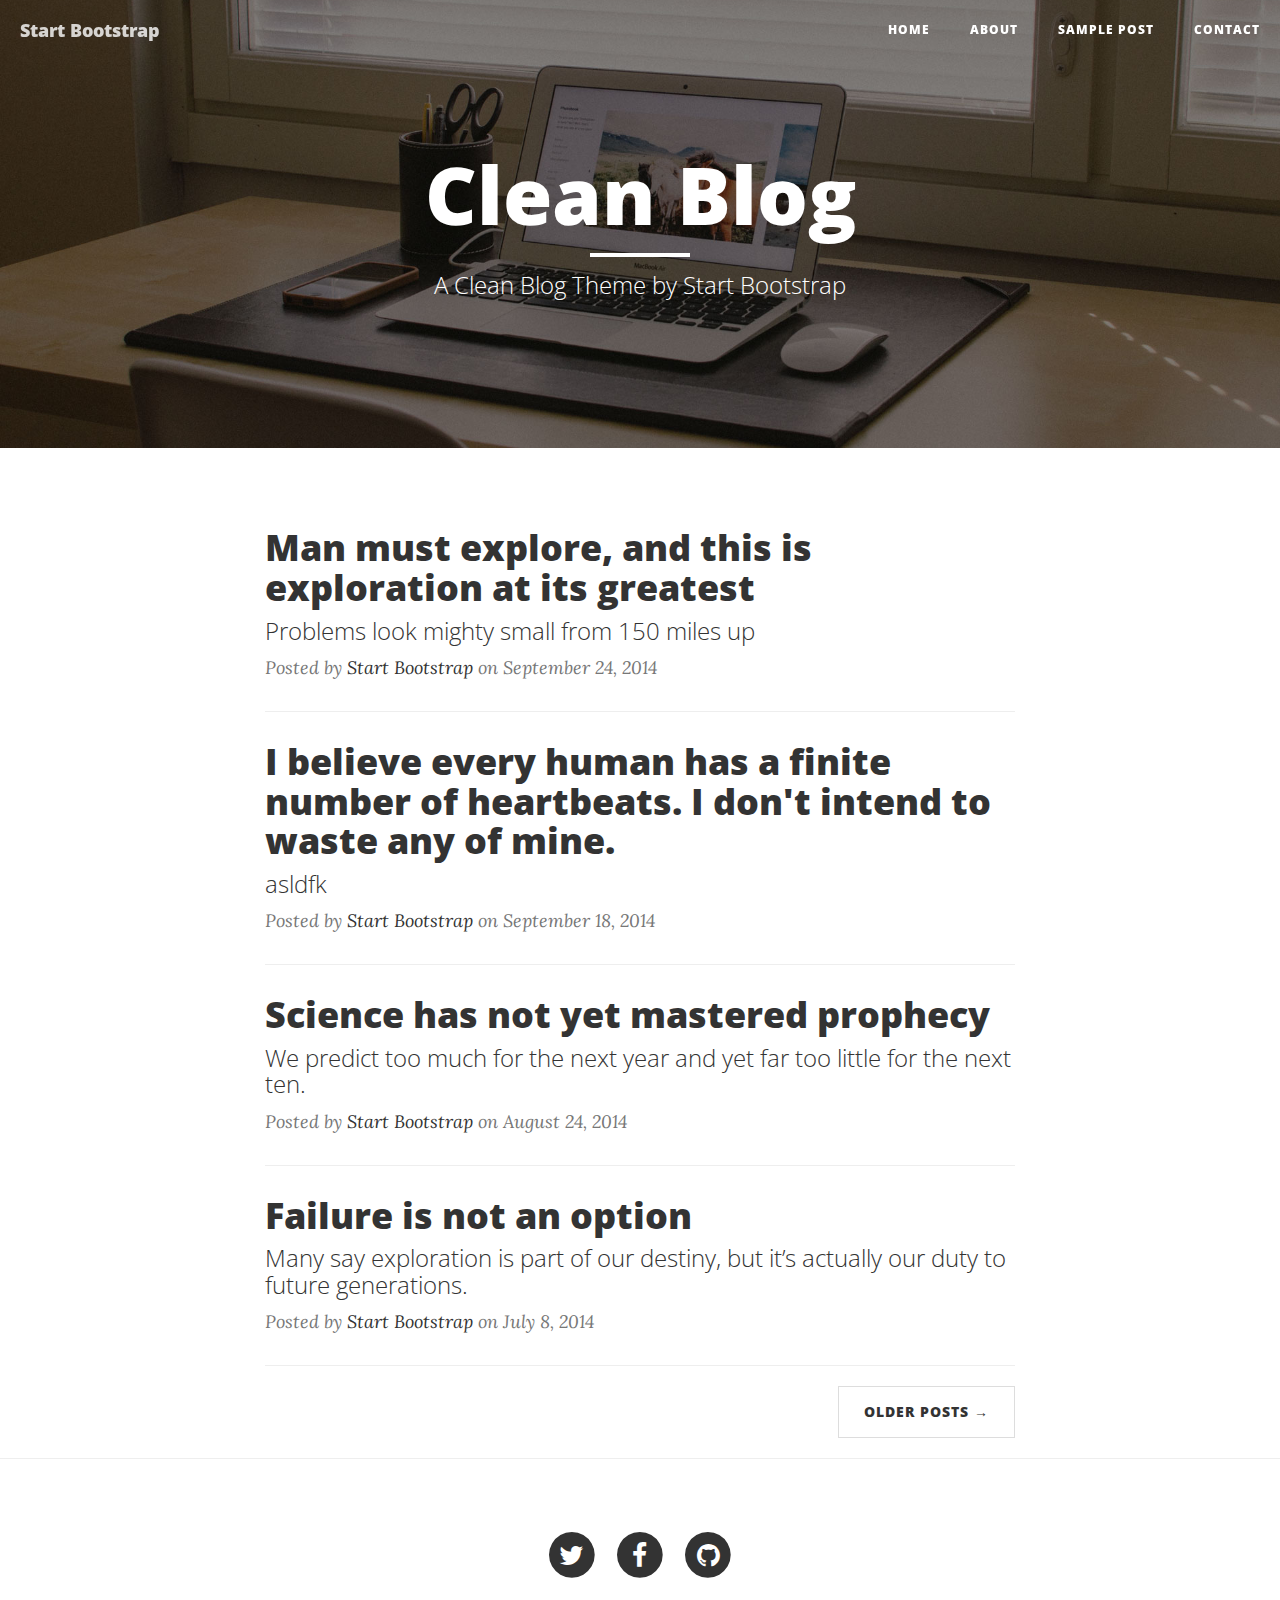
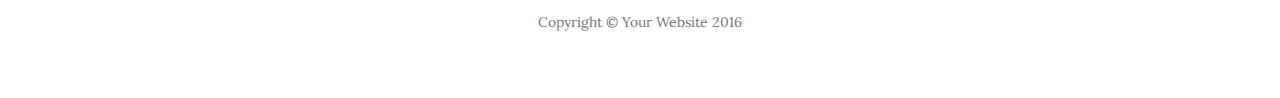
<file: index.html>
<!DOCTYPE html>
<html lang="en">

<head>

    <meta charset="utf-8">
    <meta http-equiv="X-UA-Compatible" content="IE=edge">
    <meta name="viewport" content="width=device-width, initial-scale=1">
    <meta name="description" content="">
    <meta name="author" content="">

    <title>Clean Blog</title>

    <!-- Bootstrap Core CSS -->
    <link href="assets/vendor/bootstrap/css/bootstrap.min.css" rel="stylesheet">

    <!-- Theme CSS -->
    <link href="assets/css/clean-blog.min.css" rel="stylesheet">

    <!-- Custom Fonts -->
    <link href="assets/vendor/font-awesome/css/font-awesome.min.css" rel="stylesheet" type="text/css">
    <link href='https://fonts.googleapis.com/css?family=Lora:400,700,400italic,700italic' rel='stylesheet' type='text/css'>
    <link href='https://fonts.googleapis.com/css?family=Open+Sans:300italic,400italic,600italic,700italic,800italic,400,300,600,700,800' rel='stylesheet' type='text/css'>

    <!-- HTML5 Shim and Respond.js IE8 support of HTML5 elements and media queries -->
    <!-- WARNING: Respond.js doesn't work if you view the page via file:// -->
    <!--[if lt IE 9]>
        <script src="https://oss.maxcdn.com/libs/html5shiv/3.7.0/html5shiv.js"></script>
        <script src="https://oss.maxcdn.com/libs/respond.js/1.4.2/respond.min.js"></script>
    <![endif]-->

</head>

<body>

    <!-- Navigation -->
    <nav class="navbar navbar-default navbar-custom navbar-fixed-top">
        <div class="container-fluid">
            <!-- Brand and toggle get grouped for better mobile display -->
            <div class="navbar-header page-scroll">
                <button type="button" class="navbar-toggle" data-toggle="collapse" data-target="#bs-example-navbar-collapse-1">
                    <span class="sr-only">Toggle navigation</span>
                    Menu <i class="fa fa-bars"></i>
                </button>
                <a class="navbar-brand" href="index.html">Start Bootstrap</a>
            </div>

            <!-- Collect the nav links, forms, and other content for toggling -->
            <div class="collapse navbar-collapse" id="bs-example-navbar-collapse-1">
                <ul class="nav navbar-nav navbar-right">
                    <li>
                        <a href="index.html">Home</a>
                    </li>
                    <li>
                        <a href="">About</a>
                    </li>
                    <li>
                        <a href="">Sample Post</a>
                    </li>
                    <li>
                        <a href="">Contact</a>
                    </li>
                </ul>
            </div>
            <!-- /.navbar-collapse -->
        </div>
        <!-- /.container -->
    </nav>

    <!-- Page Header -->
    <!-- Set your background image for this header on the line below. -->
    <header class="intro-header" style="background-image: url('assets/img/home-bg.jpg')">
        <div class="container">
            <div class="row">
                <div class="col-lg-8 col-lg-offset-2 col-md-10 col-md-offset-1">
                    <div class="site-heading">
                        <h1>Clean Blog</h1>
                        <hr class="small">
                        <span class="subheading">A Clean Blog Theme by Start Bootstrap</span>
                    </div>
                </div>
            </div>
        </div>
    </header>

    <!-- Main Content -->
    <div class="container">
        <div class="row">
            <div class="col-lg-8 col-lg-offset-2 col-md-10 col-md-offset-1">
                <div class="post-preview">
                    <a href="post.html">
                        <h2 class="post-title">
                            Man must explore, and this is exploration at its greatest
                        </h2>
                        <h3 class="post-subtitle">
                            Problems look mighty small from 150 miles up
                        </h3>
                    </a>
                    <p class="post-meta">Posted by <a href="#">Start Bootstrap</a> on September 24, 2014</p>
                </div>
                <hr>
                <div class="post-preview">
                    <a href="post.html">
                        <h2 class="post-title">
                            I believe every human has a finite number of heartbeats. I don't intend to waste any of mine.
                        </h2>
                        <h3 class="post-subtitle">
                            asldfk
                        </h3>
                    </a>
                    <p class="post-meta">Posted by <a href="#">Start Bootstrap</a> on September 18, 2014</p>
                </div>
                <hr>
                <div class="post-preview">
                    <a href="post.html">
                        <h2 class="post-title">
                            Science has not yet mastered prophecy
                        </h2>
                        <h3 class="post-subtitle">
                            We predict too much for the next year and yet far too little for the next ten.
                        </h3>
                    </a>
                    <p class="post-meta">Posted by <a href="#">Start Bootstrap</a> on August 24, 2014</p>
                </div>
                <hr>
                <div class="post-preview">
                    <a href="post.html">
                        <h2 class="post-title">
                            Failure is not an option
                        </h2>
                        <h3 class="post-subtitle">
                            Many say exploration is part of our destiny, but it’s actually our duty to future generations.
                        </h3>
                    </a>
                    <p class="post-meta">Posted by <a href="#">Start Bootstrap</a> on July 8, 2014</p>
                </div>
                <hr>
                <!-- Pager -->
                <ul class="pager">
                    <li class="next">
                        <a href="#">Older Posts &rarr;</a>
                    </li>
                </ul>
            </div>
        </div>
    </div>

    <hr>

    <!-- Footer -->
    <footer>
        <div class="container">
            <div class="row">
                <div class="col-lg-8 col-lg-offset-2 col-md-10 col-md-offset-1">
                    <ul class="list-inline text-center">
                        <li>
                            <a href="#">
                                <span class="fa-stack fa-lg">
                                    <i class="fa fa-circle fa-stack-2x"></i>
                                    <i class="fa fa-twitter fa-stack-1x fa-inverse"></i>
                                </span>
                            </a>
                        </li>
                        <li>
                            <a href="#">
                                <span class="fa-stack fa-lg">
                                    <i class="fa fa-circle fa-stack-2x"></i>
                                    <i class="fa fa-facebook fa-stack-1x fa-inverse"></i>
                                </span>
                            </a>
                        </li>
                        <li>
                            <a href="#">
                                <span class="fa-stack fa-lg">
                                    <i class="fa fa-circle fa-stack-2x"></i>
                                    <i class="fa fa-github fa-stack-1x fa-inverse"></i>
                                </span>
                            </a>
                        </li>
                    </ul>
                    <p class="copyright text-muted">Copyright &copy; Your Website 2016</p>
                </div>
            </div>
        </div>
    </footer>

    <!-- jQuery -->
    <script src="assets/vendor/jquery/jquery.min.js"></script>

    <!-- Bootstrap Core JavaScript -->
    <script src="assets/vendor/bootstrap/js/bootstrap.min.js"></script>

    <!-- Contact Form JavaScript -->
    <script src="assets/js/jqBootstrapValidation.js"></script>
    <script src="assets/js/contact_me.js"></script>

    <!-- Theme JavaScript -->
    <script src="assets/js/clean-blog.min.js"></script>

</body>

</html>
</file>
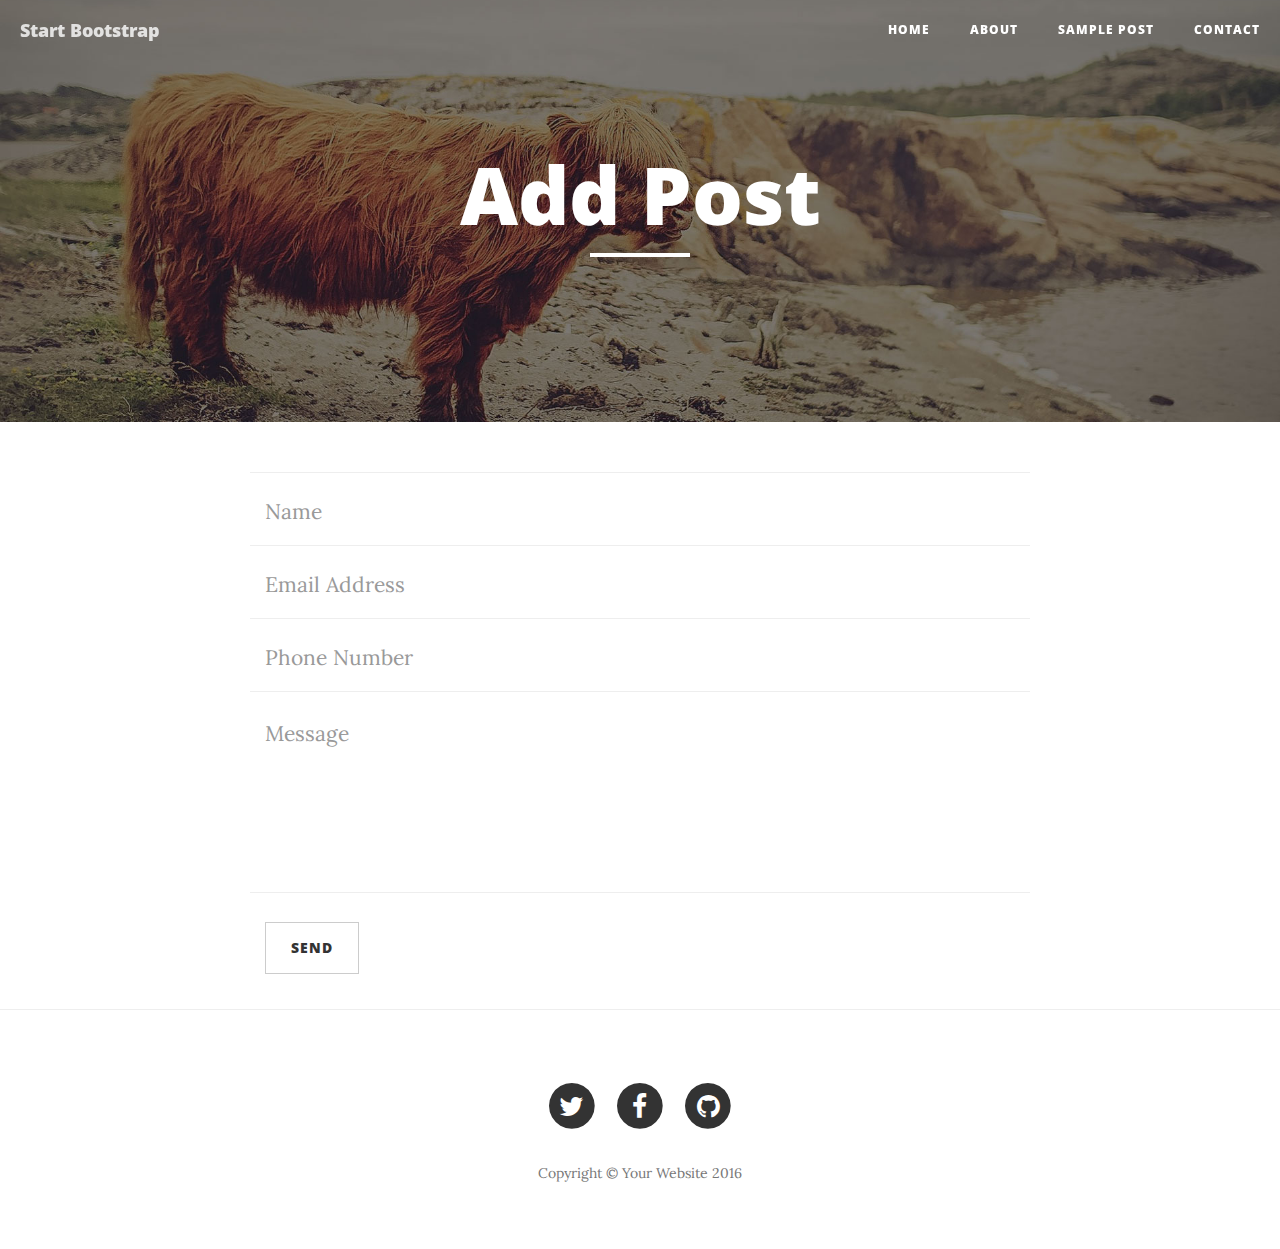
<file: form_add.html>
<!DOCTYPE html>
<html lang="en">

<head>

    <meta charset="utf-8">
    <meta http-equiv="X-UA-Compatible" content="IE=edge">
    <meta name="viewport" content="width=device-width, initial-scale=1">
    <meta name="description" content="">
    <meta name="author" content="">

    <title>Clean Blog - Contact</title>

    <!-- Bootstrap Core CSS -->
    <link href="assets/vendor/bootstrap/css/bootstrap.min.css" rel="stylesheet">

    <!-- Theme CSS -->
    <link href="assets/css/clean-blog.min.css" rel="stylesheet">

    <!-- Custom Fonts -->
    <link href="assets/vendor/font-awesome/css/font-awesome.min.css" rel="stylesheet" type="text/css">
    <link href='https://fonts.googleapis.com/css?family=Lora:400,700,400italic,700italic' rel='stylesheet' type='text/css'>
    <link href='https://fonts.googleapis.com/css?family=Open+Sans:300italic,400italic,600italic,700italic,800italic,400,300,600,700,800' rel='stylesheet' type='text/css'>

</head>

<body>

    <!-- Navigation -->
    <nav class="navbar navbar-default navbar-custom navbar-fixed-top">
        <div class="container-fluid">
            <!-- Brand and toggle get grouped for better mobile display -->
            <div class="navbar-header page-scroll">
                <button type="button" class="navbar-toggle" data-toggle="collapse" data-target="#bs-example-navbar-collapse-1">
                    <span class="sr-only">Toggle navigation</span>
                    Menu <i class="fa fa-bars"></i>
                </button>
                <a class="navbar-brand" href="index.html">Start Bootstrap</a>
            </div>

            <!-- Collect the nav links, forms, and other content for toggling -->
            <div class="collapse navbar-collapse" id="bs-example-navbar-collapse-1">
                <ul class="nav navbar-nav navbar-right">
                    <li>
                        <a href="index.html">Home</a>
                    </li>
                    <li>
                        <a href="about.html">About</a>
                    </li>
                    <li>
                        <a href="post.html">Sample Post</a>
                    </li>
                    <li>
                        <a href="contact.html">Contact</a>
                    </li>
                </ul>
            </div>
            <!-- /.navbar-collapse -->
        </div>
        <!-- /.container -->
    </nav>

    <!-- Page Header -->
    <!-- Set your background image for this header on the line below. -->
    <header class="intro-header" style="background-image: url('assets/img/contact-bg.jpg')">
        <div class="container">
            <div class="row">
                <div class="col-lg-8 col-lg-offset-2 col-md-10 col-md-offset-1">
                    <div class="page-heading">
                        <h1>Add Post</h1>
                        <hr class="small">
                    </div>
                </div>
            </div>
        </div>
    </header>

    <!-- Main Content -->
    <div class="container">
        <div class="row">
            <div class="col-lg-8 col-lg-offset-2 col-md-10 col-md-offset-1">

                <form name="sentMessage" id="contactForm" novalidate>
                    <div class="row control-group">
                        <div class="form-group col-xs-12 floating-label-form-group controls">
                            <label>Name</label>
                            <input type="text" class="form-control" placeholder="Name" id="name" required data-validation-required-message="Please enter your name.">
                            <p class="help-block text-danger"></p>
                        </div>
                    </div>
                    <div class="row control-group">
                        <div class="form-group col-xs-12 floating-label-form-group controls">
                            <label>Email Address</label>
                            <input type="email" class="form-control" placeholder="Email Address" id="email" required data-validation-required-message="Please enter your email address.">
                            <p class="help-block text-danger"></p>
                        </div>
                    </div>
                    <div class="row control-group">
                        <div class="form-group col-xs-12 floating-label-form-group controls">
                            <label>Phone Number</label>
                            <input type="tel" class="form-control" placeholder="Phone Number" id="phone" required data-validation-required-message="Please enter your phone number.">
                            <p class="help-block text-danger"></p>
                        </div>
                    </div>
                    <div class="row control-group">
                        <div class="form-group col-xs-12 floating-label-form-group controls">
                            <label>Message</label>
                            <textarea rows="5" class="form-control" placeholder="Message" id="message" required data-validation-required-message="Please enter a message."></textarea>
                            <p class="help-block text-danger"></p>
                        </div>
                    </div>
                    <br>
                    <div class="row">
                        <div class="form-group col-xs-12">
                            <button type="submit" class="btn btn-default">Send</button>
                        </div>
                    </div>
                </form>

            </div>
        </div>
    </div>

    <hr>

    <!-- Footer -->
    <footer>
        <div class="container">
            <div class="row">
                <div class="col-lg-8 col-lg-offset-2 col-md-10 col-md-offset-1">
                    <ul class="list-inline text-center">
                        <li>
                            <a href="#">
                                <span class="fa-stack fa-lg">
                                    <i class="fa fa-circle fa-stack-2x"></i>
                                    <i class="fa fa-twitter fa-stack-1x fa-inverse"></i>
                                </span>
                            </a>
                        </li>
                        <li>
                            <a href="#">
                                <span class="fa-stack fa-lg">
                                    <i class="fa fa-circle fa-stack-2x"></i>
                                    <i class="fa fa-facebook fa-stack-1x fa-inverse"></i>
                                </span>
                            </a>
                        </li>
                        <li>
                            <a href="#">
                                <span class="fa-stack fa-lg">
                                    <i class="fa fa-circle fa-stack-2x"></i>
                                    <i class="fa fa-github fa-stack-1x fa-inverse"></i>
                                </span>
                            </a>
                        </li>
                    </ul>
                    <p class="copyright text-muted">Copyright &copy; Your Website 2016</p>
                </div>
            </div>
        </div>
    </footer>

    <!-- jQuery -->
    <script src="assets/vendor/jquery/jquery.min.js"></script>

    <!-- Bootstrap Core JavaScript -->
    <script src="assets/vendor/bootstrap/js/bootstrap.min.js"></script>

    <!-- Contact Form JavaScript -->
    <script src="assets/js/jqBootstrapValidation.js"></script>
    <script src="assets/js/contact_me.js"></script>

    <!-- Theme JavaScript -->
    <script src="assets/js/clean-blog.min.js"></script>

</body>

</html>
</file>
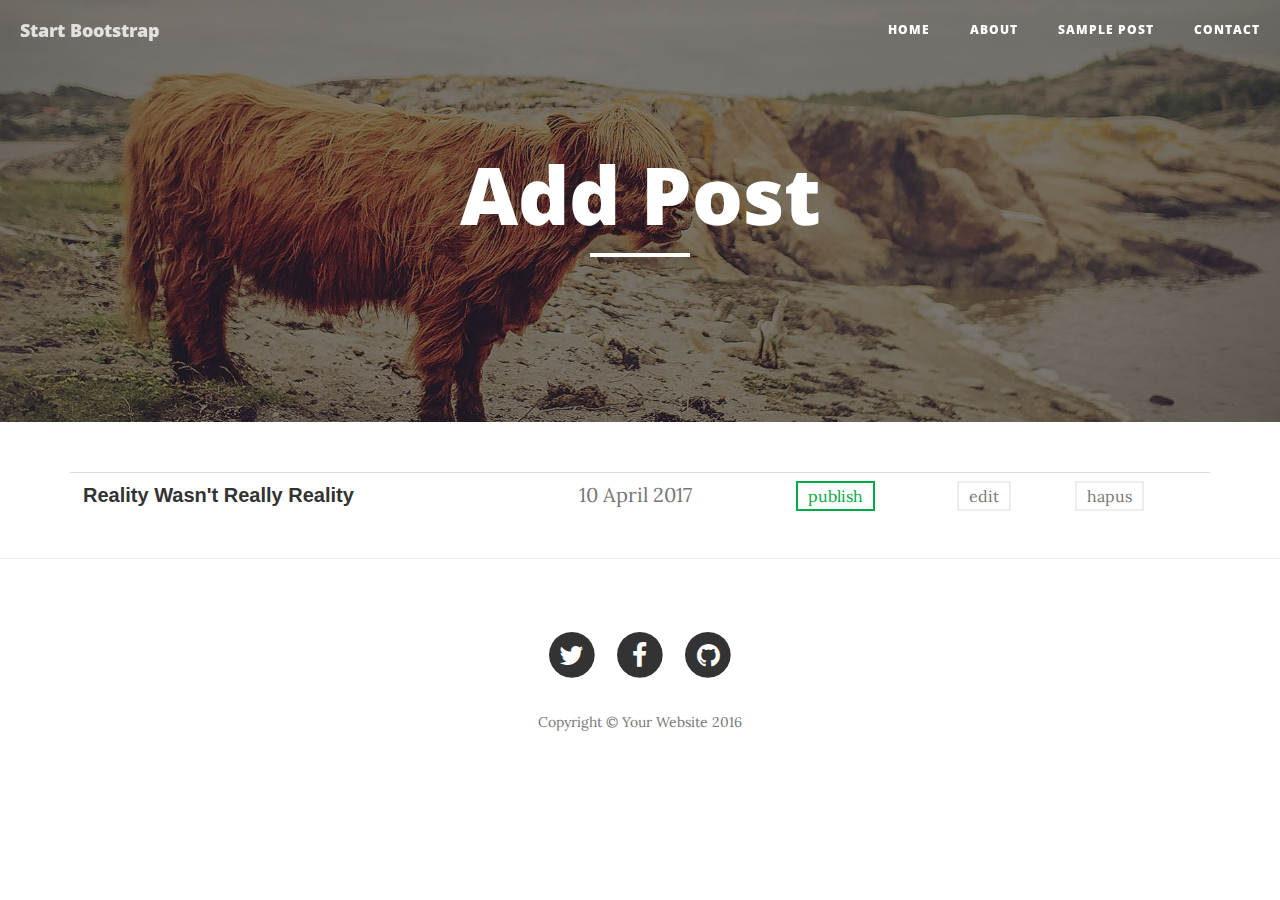
<file: post_list.html>
<!DOCTYPE html>
<html lang="en">

<head>

    <meta charset="utf-8">
    <meta http-equiv="X-UA-Compatible" content="IE=edge">
    <meta name="viewport" content="width=device-width, initial-scale=1">
    <meta name="description" content="">
    <meta name="author" content="">

    <title>Clean Blog - Contact</title>

    <!-- Bootstrap Core CSS -->
    <link href="assets/vendor/bootstrap/css/bootstrap.min.css" rel="stylesheet">

    <!-- Theme CSS -->
    <link href="assets/css/clean-blog.min.css" rel="stylesheet">

    <!-- custom css -->
    <link href="assets/css/custom.css" rel="stylesheet">

    <!-- Custom Fonts -->
    <link href="assets/vendor/font-awesome/css/font-awesome.min.css" rel="stylesheet" type="text/css">
    <link href='https://fonts.googleapis.com/css?family=Lora:400,700,400italic,700italic' rel='stylesheet' type='text/css'>
    <link href='https://fonts.googleapis.com/css?family=Open+Sans:300italic,400italic,600italic,700italic,800italic,400,300,600,700,800' rel='stylesheet' type='text/css'>

</head>

<body>

    <!-- Navigation -->
    <nav class="navbar navbar-default navbar-custom navbar-fixed-top">
        <div class="container-fluid">
            <!-- Brand and toggle get grouped for better mobile display -->
            <div class="navbar-header page-scroll">
                <button type="button" class="navbar-toggle" data-toggle="collapse" data-target="#bs-example-navbar-collapse-1">
                    <span class="sr-only">Toggle navigation</span>
                    Menu <i class="fa fa-bars"></i>
                </button>
                <a class="navbar-brand" href="index.html">Start Bootstrap</a>
            </div>

            <!-- Collect the nav links, forms, and other content for toggling -->
            <div class="collapse navbar-collapse" id="bs-example-navbar-collapse-1">
                <ul class="nav navbar-nav navbar-right">
                    <li>
                        <a href="index.html">Home</a>
                    </li>
                    <li>
                        <a href="about.html">About</a>
                    </li>
                    <li>
                        <a href="post.html">Sample Post</a>
                    </li>
                    <li>
                        <a href="contact.html">Contact</a>
                    </li>
                </ul>
            </div>
            <!-- /.navbar-collapse -->
        </div>
        <!-- /.container -->
    </nav>

    <!-- Page Header -->
    <!-- Set your background image for this header on the line below. -->
    <header class="intro-header" style="background-image: url('assets/img/contact-bg.jpg')">
        <div class="container">
            <div class="row">
                <div class="col-lg-8 col-lg-offset-2 col-md-10 col-md-offset-1">
                    <div class="page-heading">
                        <h1>Add Post</h1>
                        <hr class="small">
                    </div>
                </div>
            </div>
        </div>
    </header>

    <!-- Main Content -->
    <div class="container">
        <table class="table">
            <tr>
                <td><a class="tbl-title" href="">Reality wasn't really reality</a></td>
                <td class="tbl-date">10 April 2017</td>
                <td><a class="btn-action publish" href="">publish</a></td>
                <td><a class="btn-action" href="">edit</a></td>
                <td><a class="btn-action" href="">hapus</a></td>
            </tr>
        </table>
    </div>

    <hr>

    <!-- Footer -->
    <footer>
        <div class="container">
            <div class="row">
                <div class="col-lg-8 col-lg-offset-2 col-md-10 col-md-offset-1">
                    <ul class="list-inline text-center">
                        <li>
                            <a href="#">
                                <span class="fa-stack fa-lg">
                                    <i class="fa fa-circle fa-stack-2x"></i>
                                    <i class="fa fa-twitter fa-stack-1x fa-inverse"></i>
                                </span>
                            </a>
                        </li>
                        <li>
                            <a href="#">
                                <span class="fa-stack fa-lg">
                                    <i class="fa fa-circle fa-stack-2x"></i>
                                    <i class="fa fa-facebook fa-stack-1x fa-inverse"></i>
                                </span>
                            </a>
                        </li>
                        <li>
                            <a href="#">
                                <span class="fa-stack fa-lg">
                                    <i class="fa fa-circle fa-stack-2x"></i>
                                    <i class="fa fa-github fa-stack-1x fa-inverse"></i>
                                </span>
                            </a>
                        </li>
                    </ul>
                    <p class="copyright text-muted">Copyright &copy; Your Website 2016</p>
                </div>
            </div>
        </div>
    </footer>

    <!-- jQuery -->
    <script src="assets/vendor/jquery/jquery.min.js"></script>

    <!-- Bootstrap Core JavaScript -->
    <script src="assets/vendor/bootstrap/js/bootstrap.min.js"></script>

    <!-- Contact Form JavaScript -->
    <script src="assets/js/jqBootstrapValidation.js"></script>
    <script src="assets/js/contact_me.js"></script>

    <!-- Theme JavaScript -->
    <script src="assets/js/clean-blog.min.js"></script>

</body>

</html>
</file>
<file: assets/css/custom.css>
.btn-action{
	font-size: 16px;
	padding: 3px 10px;
	border:none;
	color: #777;
	border:2px solid #eee;
	background-color: #fff;
}

.tbl-title{
	font-size: 20px;
	margin: 5px;
	font-weight: bold;
	font-family: 'Oxygen', sans-serif;
	text-transform: capitalize;
}

.tbl-date{
	color: #777;
}

.publish{
	border:2px solid #00aa44;
	color: #00aa44;
}
</file>
<file: assets/css/clean-blog.min.css>
/*!
 * Start Bootstrap - Clean Blog v3.3.7+1 (http://startbootstrap.com/template-overviews/clean-blog)
 * Copyright 2013-2017 Start Bootstrap
 * Licensed under MIT (https://github.com/BlackrockDigital/startbootstrap/blob/gh-pages/LICENSE)
 */a,body{color:#333}.navbar-custom .nav li a,.navbar-custom .navbar-brand,h1,h2,h3,h4,h5,h6{font-weight:800}.caption,.intro-header .page-heading,.intro-header .site-heading,footer .copyright{text-align:center}body{font-family:Lora,'Times New Roman',serif;font-size:20px;-webkit-tap-highlight-color:#0085A1}.intro-header .page-heading .subheading,.intro-header .post-heading .subheading,.intro-header .site-heading .subheading,.navbar-custom,h1,h2,h3,h4,h5,h6{font-family:'Open Sans','Helvetica Neue',Helvetica,Arial,sans-serif}p{line-height:1.5;margin:30px 0}p a{text-decoration:underline}a:focus,a:hover{color:#0085A1}a img:focus,a img:hover{cursor:zoom-in}blockquote{color:#777;font-style:italic}hr.small{max-width:100px;margin:15px auto;border-width:4px;border-color:#fff}.navbar-custom{position:absolute;top:0;left:0;width:100%;z-index:3}.navbar-custom .navbar-header .navbar-toggle{color:#777;font-weight:800;text-transform:uppercase;font-size:12px}.navbar-custom .nav li a{text-transform:uppercase;font-size:12px;letter-spacing:1px}@media only screen and (min-width:768px){.navbar-custom{background:0 0;border-bottom:1px solid transparent}.navbar-custom .navbar-brand{color:#fff;padding:20px}.navbar-custom .navbar-brand:focus,.navbar-custom .navbar-brand:hover{color:rgba(255,255,255,.8)}.navbar-custom .nav li a{color:#fff;padding:20px}.navbar-custom .nav li a:focus,.navbar-custom .nav li a:hover{color:rgba(255,255,255,.8)}.navbar-custom .nav li ul.dropdown-menu a{color:#333}.navbar-custom .nav li ul.dropdown-menu a:focus,.navbar-custom .nav li ul.dropdown-menu a:hover{color:#0085A1}}@media only screen and (min-width:1170px){.navbar-custom{-webkit-transition:background-color .3s;-moz-transition:background-color .3s;transition:background-color .3s;-webkit-transform:translate3d(0,0,0);-moz-transform:translate3d(0,0,0);-ms-transform:translate3d(0,0,0);-o-transform:translate3d(0,0,0);transform:translate3d(0,0,0);-webkit-backface-visibility:hidden;backface-visibility:hidden}.navbar-custom.is-fixed{position:fixed;top:-61px;background-color:rgba(255,255,255,.9);border-bottom:1px solid #f2f2f2;-webkit-transition:-webkit-transform .3s;-moz-transition:-moz-transform .3s;transition:transform .3s}.navbar-custom.is-fixed .navbar-brand{color:#333}.navbar-custom.is-fixed .navbar-brand:focus,.navbar-custom.is-fixed .navbar-brand:hover{color:#0085A1}.navbar-custom.is-fixed .nav li a{color:#333}.navbar-custom.is-fixed .nav li a:focus,.navbar-custom.is-fixed .nav li a:hover{color:#0085A1}.navbar-custom.is-visible{-webkit-transform:translate3d(0,100%,0);-moz-transform:translate3d(0,100%,0);-ms-transform:translate3d(0,100%,0);-o-transform:translate3d(0,100%,0);transform:translate3d(0,100%,0)}}.intro-header{background:center center no-repeat;-webkit-background-size:cover;-moz-background-size:cover;background-size:cover;-o-background-size:cover;margin-bottom:50px}.intro-header .page-heading,.intro-header .post-heading,.intro-header .site-heading{padding:100px 0 50px;color:#fff}.intro-header .page-heading h1,.intro-header .site-heading h1{margin-top:0;font-size:50px}.intro-header .page-heading .subheading,.intro-header .site-heading .subheading{font-size:24px;line-height:1.1;display:block;font-weight:300;margin:10px 0 0}@media only screen and (min-width:768px){.intro-header .page-heading,.intro-header .post-heading,.intro-header .site-heading{padding:150px 0}.intro-header .page-heading h1,.intro-header .site-heading h1{font-size:80px}}.intro-header .post-heading h1{font-size:35px}.intro-header .post-heading .meta,.intro-header .post-heading .subheading{line-height:1.1;display:block}.intro-header .post-heading .subheading{font-size:24px;margin:10px 0 30px;font-weight:600}.intro-header .post-heading .meta{font-family:Lora,'Times New Roman',serif;font-style:italic;font-weight:300;font-size:20px}.intro-header .post-heading .meta a{color:#fff}@media only screen and (min-width:768px){.intro-header .post-heading h1{font-size:55px}.intro-header .post-heading .subheading{font-size:30px}}.post-preview>a{color:#333}.post-preview>a:focus,.post-preview>a:hover{text-decoration:none;color:#0085A1}.post-preview>a>.post-title{font-size:30px;margin-top:30px;margin-bottom:10px}.post-preview>a>.post-subtitle{margin:0 0 10px;font-weight:300}.post-preview>.post-meta{color:#777;font-size:18px;font-style:italic;margin-top:0}.post-preview>.post-meta>a{text-decoration:none;color:#333}.post-preview>.post-meta>a:focus,.post-preview>.post-meta>a:hover{color:#0085A1;text-decoration:underline}@media only screen and (min-width:768px){.post-preview>a>.post-title{font-size:36px}}.section-heading{font-size:36px;margin-top:60px;font-weight:700}.btn,.pager li>a,.pager li>span{font-family:'Open Sans','Helvetica Neue',Helvetica,Arial,sans-serif;text-transform:uppercase;font-weight:800;letter-spacing:1px}.caption{font-size:14px;padding:10px;font-style:italic;margin:0;display:block;border-bottom-right-radius:5px;border-bottom-left-radius:5px}footer{padding:50px 0 65px}footer .list-inline{margin:0;padding:0}footer .copyright{font-size:14px;margin-bottom:0}.floating-label-form-group{font-size:14px;position:relative;margin-bottom:0;padding-bottom:.5em;border-bottom:1px solid #eee}.floating-label-form-group input,.floating-label-form-group textarea{z-index:1;position:relative;padding-right:0;padding-left:0;border:none;border-radius:0;font-size:1.5em;background:0 0;box-shadow:none!important;resize:none}.floating-label-form-group label{display:block;z-index:0;position:relative;top:2em;margin:0;font-size:.85em;line-height:1.764705882em;vertical-align:middle;vertical-align:baseline;opacity:0;-webkit-transition:top .3s ease,opacity .3s ease;-moz-transition:top .3s ease,opacity .3s ease;-ms-transition:top .3s ease,opacity .3s ease;transition:top .3s ease,opacity .3s ease}.floating-label-form-group::not(:first-child){padding-left:14px;border-left:1px solid #eee}.floating-label-form-group-with-value label{top:0;opacity:1}.floating-label-form-group-with-focus label{color:#0085A1}form .row:first-child .floating-label-form-group{border-top:1px solid #eee}.btn{font-size:14px;border-radius:0;padding:15px 25px}.btn-lg{font-size:16px;padding:25px 35px}.btn-default:focus,.btn-default:hover{background-color:#0085A1;border:1px solid #0085A1;color:#fff}.pager{margin:20px 0 0}.pager li>a,.pager li>span{font-size:14px;padding:15px 25px;background-color:#fff;border-radius:0}.pager li>a:focus,.pager li>a:hover{color:#fff;background-color:#0085A1;border:1px solid #0085A1}.pager .disabled>a,.pager .disabled>a:focus,.pager .disabled>a:hover,.pager .disabled>span{color:#777;background-color:#333;cursor:not-allowed}::-moz-selection{color:#fff;text-shadow:none;background:#0085A1}::selection{color:#fff;text-shadow:none;background:#0085A1}img::selection{color:#fff;background:0 0}img::-moz-selection{color:#fff;background:0 0}
</file>
